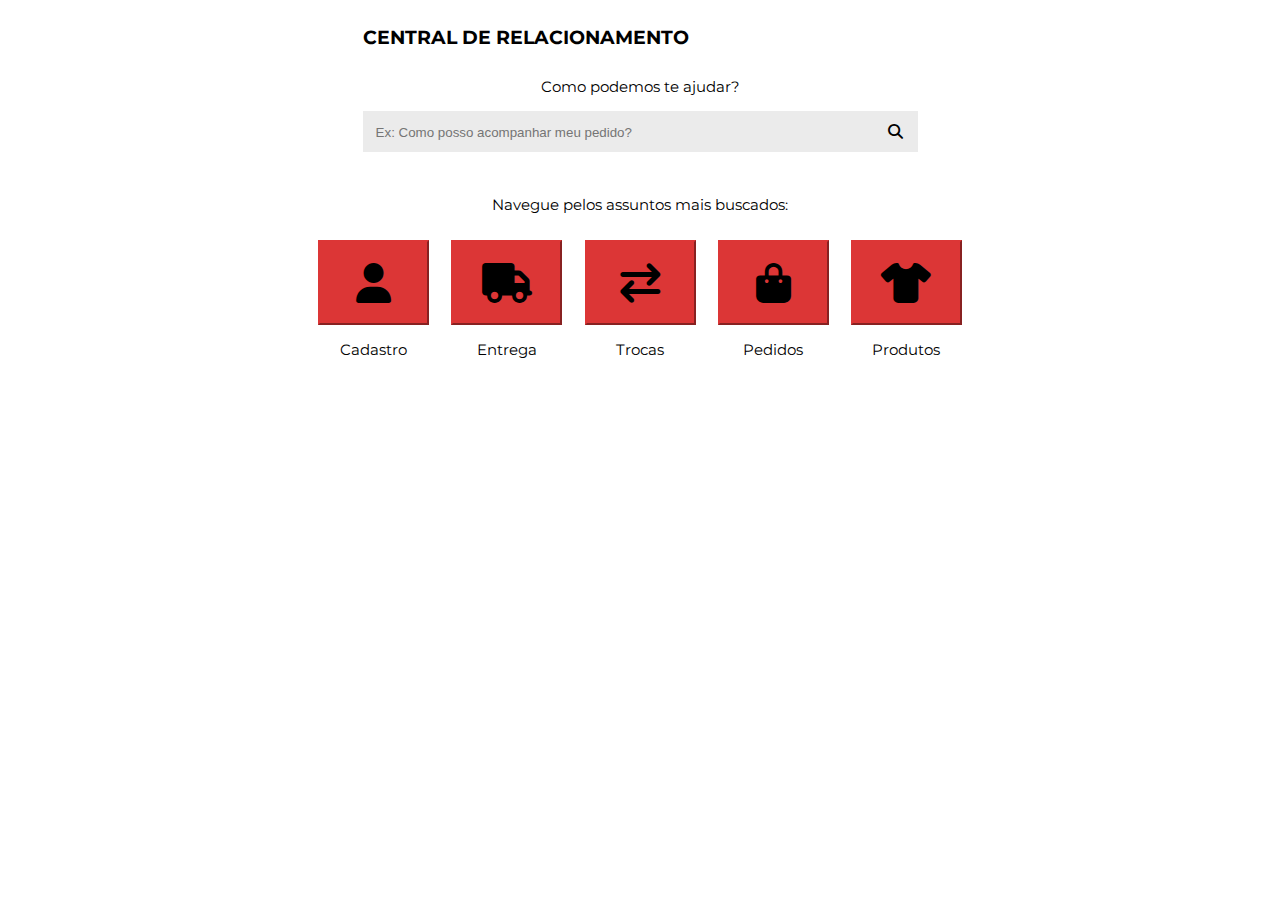
<file: centralLucas/src/app/AI.html>
<!DOCTYPE html>
<html>
    <head>
        <meta charset="utf-8">
        <title>Central de Relacionamento</title>
        <link rel="stylesheet" href="../css/AI.css">
        <link href="https://cdn.jsdelivr.net/npm/bootstrap@5.2.2/dist/css/bootstrap.min.css" rel="stylesheet" integrity="sha384-Zenh87qX5JnK2Jl0vWa8Ck2rdkQ2Bzep5IDxbcnCeuOxjzrPF/et3URy9Bv1WTRi" crossorigin="anonymous">
        <link rel="stylesheet" href="../../fontawesome-free-6.2.0-web/css/all.min.css">
        <link rel="preconnect" href="https://fonts.googleapis.com">
        <link rel="preconnect" href="https://fonts.gstatic.com" crossorigin>
        <link href="https://fonts.googleapis.com/css2?family=Montserrat:wght@300;400&display=swap" rel="stylesheet">
    </head>
    <body>
        <div class="main">
            <div class="header">
                <h3>
                    <span class="title">CENTRAL DE RELACIONAMENTO</span>
                </h3>   
                <div>
                    <p class="subTitle">Como podemos te ajudar?</p>
                </div>
                <div class="fieldSearch">
                    <input type="text" class="search" placeholder="Ex: Como posso acompanhar meu pedido?"/>
                    <i class="fa-solid fa-magnifying-glass"></i>
                </div>
                <div>
                    <p class="titleInfo">Navegue pelos assuntos mais buscados:</p>
                </div>
                <div class="buttonsAI">
                    <div>
                        <a href="../app/forms.html">
                            <button type="button" class="btn btn-danger btn-lg">
                                <i class="fa-solid fa-user"></i>
                            </button>
                            <p class="titleButton">Cadastro</p>
                        </a>
                    </div>
                    <div class="btn-aligned">
                        <a href="../app/forms.html">
                            <button type="button" class="btn btn-danger btn-lg">
                                <i class="fa-solid fa-truck"></i>
                            </button>
                            <p class="titleButton">Entrega</p>
                        </a>
                    </div>
                    <div class="btn-aligned">
                        <a href="../app/forms.html">
                            <button type="button" class="btn btn-danger btn-lg">
                                <i class="fa-solid fa-arrow-right-arrow-left"></i>
                            </button>
                            <p class="titleButton">Trocas</p>
                        </a>
                    </div>
                    <div class="btn-aligned">
                        <a href="../app/forms.html">
                            <button type="button" class="btn btn-danger btn-lg">
                                <i class="fa-sharp fa-solid fa-bag-shopping"></i>
                            </button>
                            <p class="titleButton">Pedidos</p>
                        </a>
                    </div>
                    <div class="btn-aligned">
                        <a href="../app/forms.html">
                            <button type="button" class="btn btn-danger btn-lg">
                                <i class="fa-solid fa-shirt"></i>
                            </button>
                            <p class="titleButton">Produtos</p>
                        </a>
                    </div>
                </div>
            </div>
        </div>
    </body>
</html>
</file>
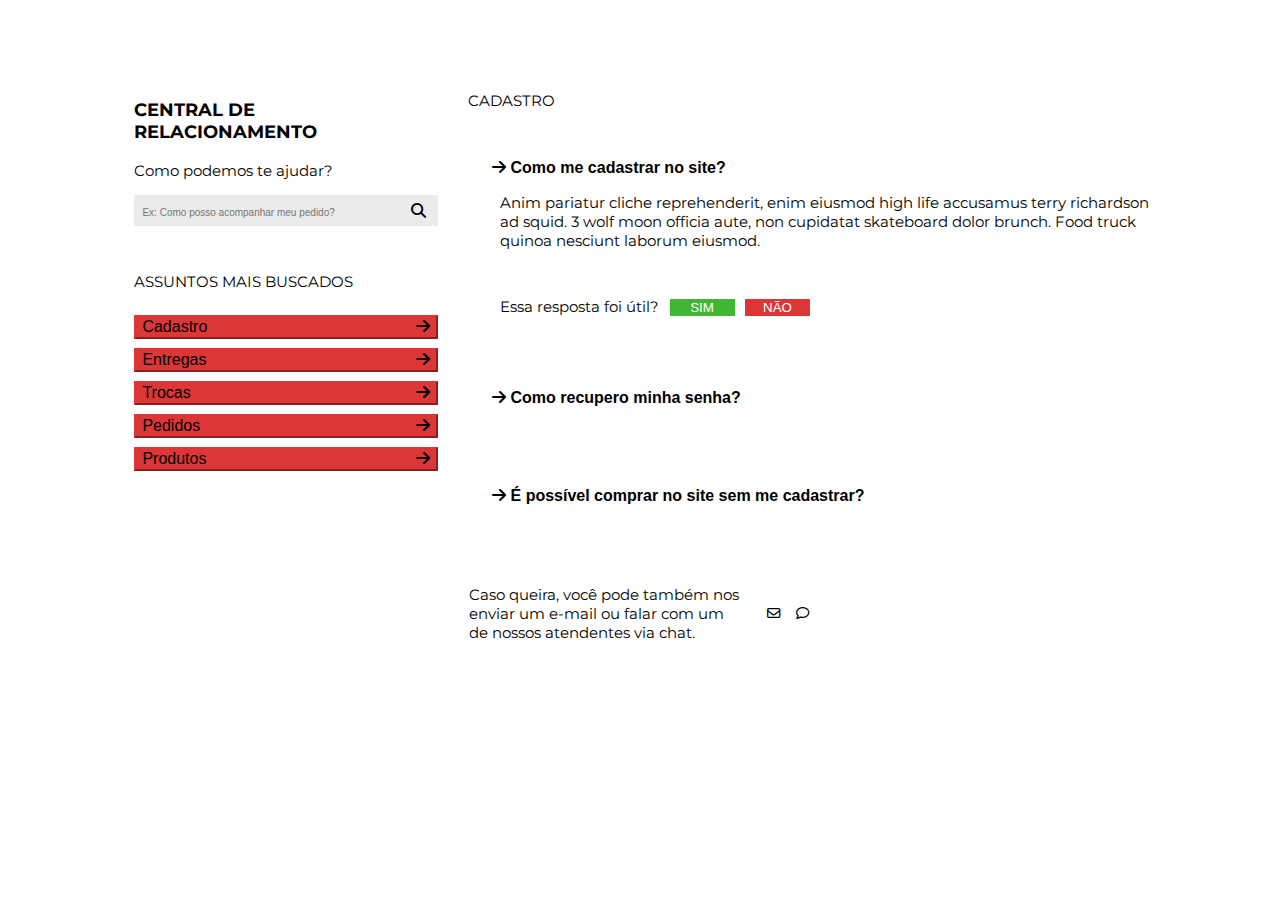
<file: centralLucas/src/app/forms.html>
<!DOCTYPE html>
<html>
    <head>
        <meta charset="utf-8">
        <title>Central de Relacionamento</title>
        <link rel="stylesheet" href="../css/formAI.css">
        <link href="https://cdn.jsdelivr.net/npm/bootstrap@5.2.2/dist/css/bootstrap.min.css" rel="stylesheet" integrity="sha384-Zenh87qX5JnK2Jl0vWa8Ck2rdkQ2Bzep5IDxbcnCeuOxjzrPF/et3URy9Bv1WTRi" crossorigin="anonymous">
        <link rel="stylesheet" href="../../fontawesome-free-6.2.0-web/css/all.min.css">
        <link rel="preconnect" href="https://fonts.googleapis.com">
        <link rel="preconnect" href="https://fonts.gstatic.com" crossorigin>
        <link href="https://fonts.googleapis.com/css2?family=Montserrat:wght@300;400&display=swap" rel="stylesheet">
    </head>
    <body>
        <div class="main">
            <div class="mainLeft">
                <p class="title">CENTRAL DE RELACIONAMENTO</p>
                <p>Como podemos te ajudar?</p>
                <div class="fieldSearch">
                    <input type="text" class="search" placeholder="Ex: Como posso acompanhar meu pedido?"/>
                    <i class="fa-solid fa-magnifying-glass"></i>
                </div>
                <p class="subTitle">ASSUNTOS MAIS BUSCADOS</p>
                <div class="btn-aligned">
                    <button type="button" class="btn btn-danger btn-lg">
                        <span>Cadastro</span>
                        <span><i class="fa-solid fa-arrow-right arrow-aligned"></i></span>
                </div>
                <div class="btn-aligned">
                    <button type="button" class="btn btn-danger btn-lg">
                        <span>Entregas</span>
                        <span><i class="fa-solid fa-arrow-right arrow-aligned"></i></span>
                </div>
                <div class="btn-aligned">
                    <button type="button" class="btn btn-danger btn-lg">
                        <span>Trocas</span>
                        <span><i class="fa-solid fa-arrow-right arrow-aligned"></i></span>
                </div>
                <div class="btn-aligned">
                    <button type="button" class="btn btn-danger btn-lg">
                        <span>Pedidos</span>
                        <span><i class="fa-solid fa-arrow-right arrow-aligned"></i></span>
                </div>
                <div class="btn-aligned">
                    <button type="button" class="btn btn-danger btn-lg">
                        <span>Produtos</span>
                        <span><i class="fa-solid fa-arrow-right arrow-aligned"></i></span>
                </div>  
            </div>
            <div class="mainEmail" style="display: none;">
                <p class="titleEmail">ATENDIMENTO VIA E-MAIL:</p>
                <p class="subTitleEmail">Preencha os campos abaixo e nos envie um e-mail:</p>
                <form name="protocolo" method="post">
                    <div>
                        <label for="category">* Assunto</label>
                        <select class="form-control-category" name="category" aria-label="Default select example">
                            <option selected>Selecione um assunto</option>
                            <option value="1">Compra</option>
                            <option value="2">Dúvida</option>
                            <option value="3">Outros</option>
                        </select>
                    </div>
                    <div class="form-file">
                        <label for="name">* Nome</label>
                        <input type="text" id="name" class="form-control-name" name="name" placeholder="Insira seu nome">
                    </div>
                    <div  class="form-file">
                        <label for="email">* E-mail</label>
                        <input type="email" class="form-control-email" name="email" placeholder="Insira seu e-mail">
                    </div>
                    <div class="form-file">
                        <label for="upload">Anexos</label>
                        <input type="file" class="form-control-file" name="upload">
                    </div>
                    <div class="form-file">
                        <label for="message">* Mensagem</label>
                        <textarea class="form-control-message" name="message" rows="3" placeholder="Sobre o que deseja falar?"></textarea>
                    </div>
                    <div class="form-file-send">
                        <div class="alertField">
                            <p>* Campos de preenchimento obrigatório.</p>
                        </div>
                        <div class="buttonSend">
                            <button type="submit" class="btn btn-success-send" value="Send" onclick="sendProtocol()">ENVIAR FORMULÁRIO</button>
                        </div> 
                    </div>
                </form>
            </div>
            <div class="mainRigth">
                <p class="subTitle">CADASTRO</p>
                <div class="accordion" id="accordionExample">
                    <!--PERGUNTA 01-->
                    <div class="buttonAI">
                        <div class="card-header" id="headingOne">
                            <p class="mb-0">
                                <button id="answer" class="btn btn-link collapsed" type="button" data-toggle="collapse" data-target="#collapseOne" aria-expanded="false" aria-controls="collapseOne" onclick="resetResposta()">
                                    <i class="fa-solid fa-arrow-right"></i>
                                    Como me cadastrar no site?
                                </button>
                            </p>
                        </div>
                        <div id="collapseOne" class="collapse" aria-labelledby="headingOne" data-parent="#accordionExample">
                            <div class="card-body">
                                Anim pariatur cliche reprehenderit, enim eiusmod high life accusamus terry richardson ad squid. 
                                3 wolf moon officia aute, non cupidatat skateboard dolor brunch. Food truck quinoa nesciunt laborum 
                                eiusmod.
                                <p class="surveyQuestion"> 
                                    Essa resposta foi útil?
                                    <button type="button" id="Sim" class="btn btn-success-edited" onclick="clickSim()">SIM</button>
                                    <button type="button" id="Nao" class="btn btn-warning-edited" onclick="clickNao()">NÃO</button>
                                </p>
                                <div id="respostaSim" style="display: none;">
                                    <p style="font-weight: bold;">Que bom que conseguimos ajudar!</p>
                                    <p>Você merece o melhor atendimento e ficamos felizes em te ajudar!</p>
                                </div>
                                <div id="respostaNao" style="display: none;">
                                    <p style="font-weight: bold;">Sentimos por não ajudar...</p>
                                    <p>Caso ache necessário, entre em contato conosco através de nossos outros canais!</p>
                                </div>
                            </div>
                        </div>
                    </div>
                    <!--PERGUNTA 02-->
                    <div class="buttonAI">
                        <div class="card-header" id="headingTwo">
                            <h5 class="mb-0">
                                <button class="btn btn-link collapsed" type="button" data-toggle="collapse" data-target="#collapseTwo" aria-expanded="false" aria-controls="collapseTwo">
                                    <i class="fa-solid fa-arrow-right"></i>
                                    Como recupero minha senha?
                                </button>
                            </h5>
                        </div>
                        <div id="collapseTwo" class="collapse" aria-labelledby="headingTwo" data-parent="#accordionExample"></div>
                    </div>
                    <!--PERGUNTA 03-->
                    <div class="buttonAI">
                        <div class="card-header" id="headingThree">
                            <h5 class="mb-0">
                                <button class="btn btn-link collapsed" type="button" data-toggle="collapse" data-target="#collapseThree" aria-expanded="false" aria-controls="collapseThree">
                                    <i class="fa-solid fa-arrow-right"></i>
                                    É possível comprar no site sem me cadastrar?
                                </button>
                            </h5>
                        </div>
                        <div id="collapseThree" class="collapse" aria-labelledby="headingThree" data-parent="#accordionExample"></div>
                    </div>
                </div>
            </div>
        </div>
        <footer>
            <div class="contacts">
                <div class="contacts-aligned">
                    <p>Caso queira, você pode também nos 
                    enviar um e-mail ou falar com um de 
                    nossos atendentes via chat.
                    </p>
                    <div class="contacts-icon">
                        <button class="resetButton" onclick="transitionForm()"><i class="fa-regular fa-envelope"></i></button>
                        <button class="resetButton"><i class="fa-regular fa-comment fa-aligned"></i></button>
                    </div>
                </div>
            </div>
        </footer>
    </body>
    <script src="../js/index.js"></script>
    <script src="https://code.jquery.com/jquery-3.3.1.slim.min.js" integrity="sha384-q8i/X+965DzO0rT7abK41JStQIAqVgRVzpbzo5smXKp4YfRvH+8abtTE1Pi6jizo" crossorigin="anonymous"></script>
    <script src="https://cdnjs.cloudflare.com/ajax/libs/popper.js/1.14.3/umd/popper.min.js" integrity="sha384-ZMP7rVo3mIykV+2+9J3UJ46jBk0WLaUAdn689aCwoqbBJiSnjAK/l8WvCWPIPm49" crossorigin="anonymous"></script>
    <script src="https://stackpath.bootstrapcdn.com/bootstrap/4.1.1/js/bootstrap.min.js" integrity="sha384-smHYKdLADwkXOn1EmN1qk/HfnUcbVRZyYmZ4qpPea6sjB/pTJ0euyQp0Mk8ck+5T" crossorigin="anonymous"></script>
</html>
</file>
<file: centralLucas/src/css/AI.css>
body {
    color: #000000;
    font-family: 'Montserrat', sans-serif;
    font-size: 15px;
}

a:link, a:hover, a:active {
    text-decoration: none;
    color: #000000;
}

input {
    border: none;
}
  
input:focus {
    outline: none;
}

.main {
    display: flex;
    flex-direction: row;
    justify-content: center;
    align-items: center;
}

.title {
    text-align: center;
    font-size: 19px;
    padding-top: 5%;
}

.subTitle {
    text-align: center;
    padding-top: 2%;
}

.titleInfo {
    text-align: center;
    padding-top: 5%;
    padding-bottom: 2%;
}

.btn.btn-danger {
    min-height: 85px;
    min-width: 111px;
    background-color: #dc3636;
    border-color: #dc3636;
}

.btn.btn-danger:hover, .btn.btn-danger:active {
    background-color: #cc3636;
    border-color: #cc3636;  
}

.fieldSearch {
    background-color: #ebebeb;
    padding: 2%;
}

.search {
    max-width: auto;
    min-width: 95%;
    margin-right: auto;
    min-height: 20%;
    background-color: #ebebeb;
    border: none;
}

.buttonsAI {
    display: flex;
    flex-direction: row;
    justify-content: center;
    align-items: center;
}

.fa-solid {
    font-size: 40px;
}

.fa-magnifying-glass {
    font-size: 15px;
}

.btn-aligned {
    margin-left: 4%;
}

.titleButton {
    text-align: center;
    color: #000000;
}
</file>
<file: centralLucas/src/css/formAI.css>
body {
    color: #000000;
    font-family: 'Montserrat', sans-serif;
    font-size: 15px;
}

a:link, a:hover {
    text-decoration: none;
}

input {
    border: none;
}
  
input:focus {
    outline: none;
}

.main {
    display: flex;
    flex-direction: row;
    justify-content: left;
    align-items: center;
    margin-left: 10%;
    margin-right: 10%;
}

.mainLeft {
    min-width: 30%;
    max-width: 25%;
}

.mainRigth {
    margin-left: 3%;
}

.title {
    font-size: 18px;
    font-weight: bold
}

.subTitle {
    padding-top: 10%;
}

.fieldSearch {
    background-color: #ebebeb;
    padding: 2%;
}

.search {
    max-width: auto;
    min-width: 90%;
    margin-right: auto;
    min-height: 20%;
    background-color: #ebebeb;
    border: none;
    font-size: 10px;
}   

.btn.btn-danger {
    min-width: 100%;
    min-height: 70%;
    background-color: #dc3636;
    border-color: #dc3636;
    text-align: left;
    font-weight: normal;
    font-size: 16px;
}

.btn.btn-danger:hover, .btn.btn-danger:active {
    background-color: #cc3636;
    border-color: #cc3636;  
}

.btn-aligned {
    padding-top: 3%;
}

.arrow-aligned {
    float: right;
}

.buttonAI {
    background-color: #ffffff;
    color: #000000;
    cursor: pointer;
    padding: 18px;
    width: 100%;
    border: none;
    text-align: left;
    outline: none;
    font-size: 15px;
    font-weight: bold;
}

.btn.btn-success-edited {
    background-color: #41b634;
    color: #ffffff;
    border-radius: 0%;
    border: none;
    margin-left: 1%;
    min-width: 65px;
}

.btn.btn-success-edited:hover, .btn.btn-success-edited:active {
    background-color: #39a02e;    
    color: #ffffff;
}

.btn.btn-warning-edited {
    background-color: #dc3636;
    color: #ffffff;
    border-radius: 0%;
    border: none;
    margin-left: 1%;
    min-width: 65px;
}

.btn.btn-warning-edited:hover, .btn.btn-warning-edited:active {
    background-color: #cc3636;    
    color: #ffffff;
}

.btn.btn-link.collapsed {
    background-color: #ffffff;
    color: #000000;
    width: 100%;
    border: none;
    text-align: left;
    font-size: 16px;
    font-weight: bold;
    text-decoration: none;
}

.btn.btn-link {
    background-color: #ffffff;
    color: #000000;
    width: 100%;
    border: none;
    text-align: left;
    font-size: 16px;
    font-weight: bold;
    text-decoration: none;
}

.btn.btn-link:hover {
    background-color: #ffffff;
    color: #000000;
    width: 100%;
    border: none;
    text-align: left;
    font-size: 16px;
    text-decoration: none;
}

.card-body {
    padding: 0 14px;
    overflow: hidden;
    font-weight: normal;
    text-align: left;
}


.btn.btn-light {
    background-color: #858585;
    color:#ffffff;
    border-radius: 0%;
    border: none;
    margin-left: 1%;
    min-width: 65px;
}

.contacts {
    display: flex;
    position: relative;
    align-items: center;
    justify-content: center;
    text-align: center;
    padding-top: 2%;
    max-height: 50%;
    
}

.contacts-aligned {
    display: flex;
    position: relative;
    align-items: center;
    justify-content: center;
    text-align: left;
    max-width: 27%;
    max-height: 50%;
}

.contacts-icon {
    display: flex;
    padding-left: 5%;
    font-size: 40px;
}

.fa-aligned {
    padding-left: 30%;
}

.resetButton {
    text-decoration: none;
    border: none;
    background: none;
}

/** Formulário de E-mail **/

.mainEmail {
    min-width: 65%;
    margin-left: 3%;
}

.titleEmail {
    font-weight: bold;
}

.form-control-category, .form-control-name, .form-control-email, .form-control-file, .form-control-message {
    display: flex;
    max-width: 100%;
    max-height: 100%;
    min-width: 100%;
    min-height: 100%;
    padding: 2%;
    border: none;
    background-color: #ebebeb;
}

.form-file {
    padding-top: 3%;
    display: flex;
    flex-direction: column;
}

.btn.btn-success-send {
    background-color: #41b634;
    color: #ffffff;
    border-radius: 0%;
    border: none;
    font-size: 16px;
}

.btn.btn-success-send:hover {
    background-color: #39a12e;
    color: #ffffff;
}

.buttonSend {
    min-width: auto;
    max-width: 50%;
    padding-left: 10%;
}

.alertField {
    display: flex;
    min-width: auto;
    max-width: 50%;
}

.form-file-send {
    display: flex;
    flex-direction: row;
    justify-content: space-between;
    padding-top: 5%;
}

.surveyQuestion {
    padding-top: 5%;
}
</file>
